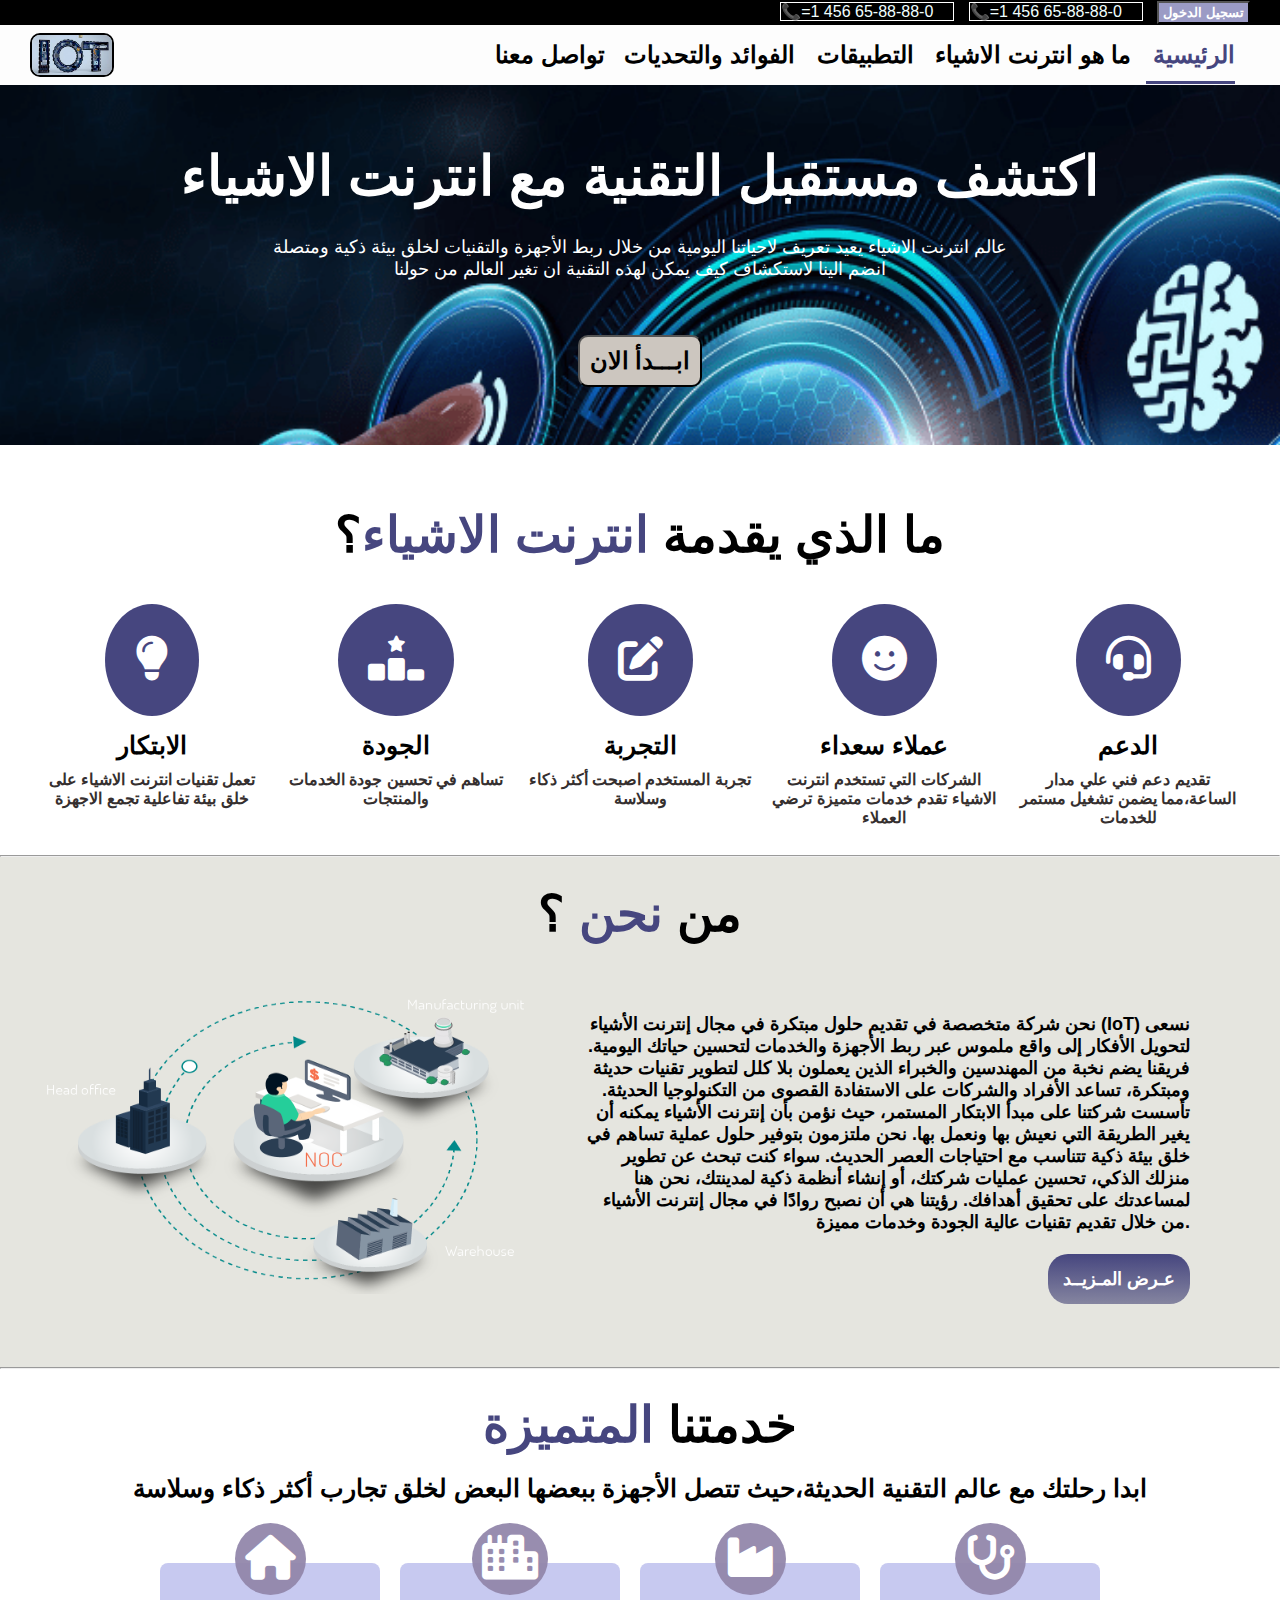
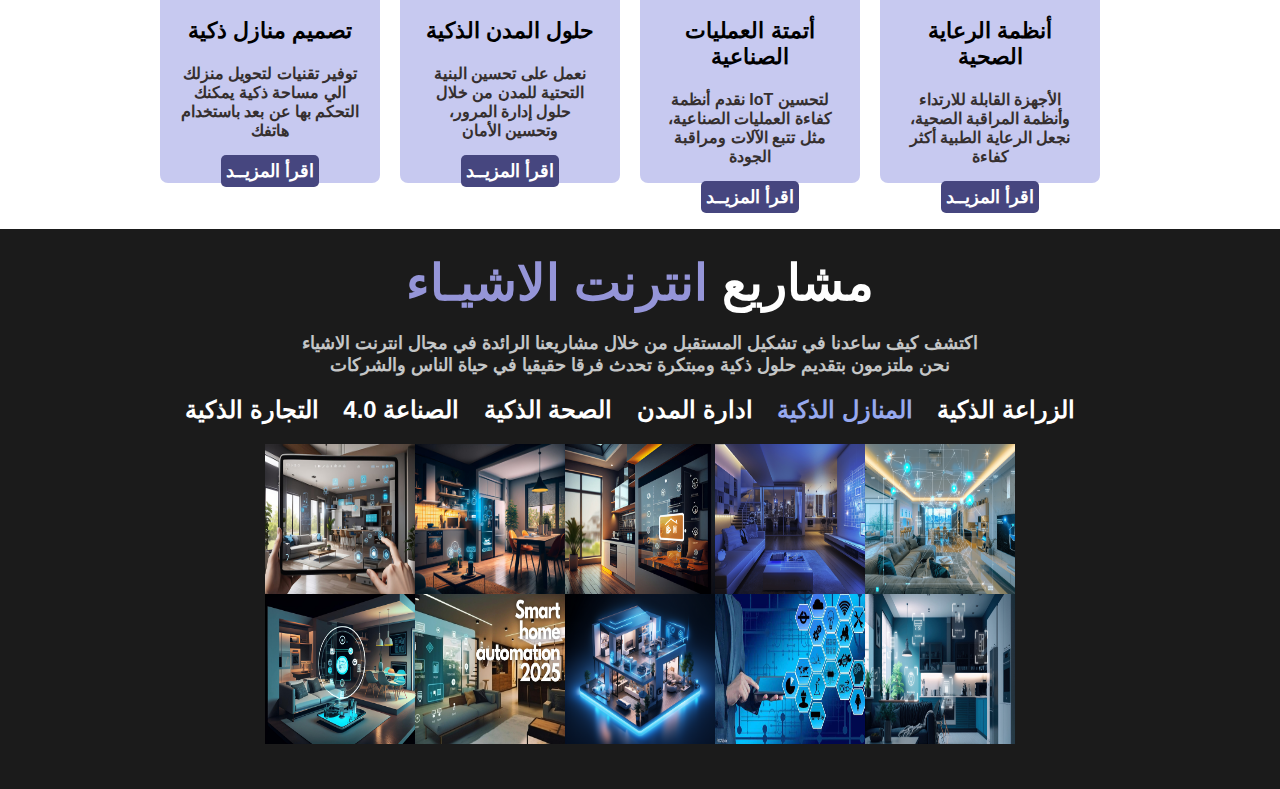
<file: index.html>
<!DOCTYPE html>
<html lang="en">
<head>
    <meta charset="UTF-8">
    <meta name="viewport" content="width=device-width, initial-scale=1.0">
    <title>الصـفـحـة الـرئـيـسـيـة</title>
    <link rel="stylesheet" href="style.css">
    <link rel="stylesheet" href="https://cdnjs.cloudflare.com/ajax/libs/font-awesome/6.7.1/css/all.min.css">
</head>
<body>
   <header>
    <nav>
<div class="phone">
   <a href="">📞=1 456 65-88-88-0</a> 
   <a href="">📞=1 456 65-88-88-0</a> 
   <button>تسجيل الدخول</button> 
</div>
   </nav>
   </header>
   <header class="header2">
    <nav>
        <div class="logo">
            <img src="img/images (1).jfif" alt="">
        </div>
<div class="links">
    <a href="" class="a1">الرئيسية </a>
    <a href="">ما هو انترنت الاشياء </a>
    <a href="" >التطبيقات </a>
    <a href="">الفوائد والتحديات</a>
    <a href="">تواصل معنا </a>
</div>
    </nav>
   </header>


   <main>
    <section class="section-one" style="background-image: url(img/2-1-1.png)"; >
    <div class="info">
      <h1>اكتشف مستقبل التقنية مع انترنت الاشياء </h1>
    <br>
       <p> عالم انترنت الاشياء يعيد تعريف لاحياتنا اليومية من خلال ربط الأجهزة والتقنيات لخلق بيئة ذكية ومتصلة
        <br>
        انضم الينا لاستكشاف كيف يمكن لهذه التقنية ان تغير العالم من حولنا</p>

       <a href="index2.html" target="_blank"><button>ابـــدأ الان</button></a>
    </div>
    </section>

    <section class="section-two">
       <h1>ما الذي يقدمة <span class="light">انترنت الاشياء</span>؟</h1>
       <div class="cardes">
        <div class="card">
            <a href=""><i class="fa-solid fa-lightbulb"></i></a>
            <h2>الابتكار</h2>
            <p> تعمل تقنيات انترنت الاشياء على خلق بيئة تفاعلية تجمع الاجهزة
               </p>
        </div>

        <div class="card">
            <a href=""><i class="fa-solid fa-ranking-star"></i></a>
            <h2>الجودة</h2>
            <p>تساهم في تحسين جودة الخدمات والمنتجات</p>
        </div>

        <div class="card">
            <a href=""><i class="fa-solid fa-pen-to-square"></i></a>
            <h2>التجربة</h2>
            <p>تجربة المستخدم اصبحت أكثر ذكاء وسلاسة</p>
        </div>

        <div class="card">
            <a href=""><i class="fa-solid fa-face-smile"></i></a>
            <h2>عملاء سعداء</h2>
            <p>الشركات التي تستخدم انترنت الاشياء تقدم خدمات متميزة ترضي العملاء </p>
        </div>

        <div class="card">
            <a href=""><i class="fa-solid fa-headset"></i></a>
            <h2>الدعم</h2>
            <p>تقديم دعم فني علي مدار الساعة،مما يضمن تشغيل مستمر للخدمات</p>
        </div>

    
       </div>
       
    </section>
<hr>
    <section class="section-three">
           <h1> من <span class="light"> نحن </span>؟</h1>
        <div class="box">
            <div class="img-box">
             <img src="img/pngwing.com.png" alt="">
            </div>


            <div class="info">
                 <p>نحن شركة متخصصة في تقديم حلول مبتكرة في مجال إنترنت الأشياء (IoT) نسعى لتحويل الأفكار إلى واقع ملموس عبر ربط الأجهزة والخدمات لتحسين حياتك اليومية. فريقنا يضم نخبة من المهندسين والخبراء الذين يعملون بلا كلل لتطوير تقنيات حديثة ومبتكرة، تساعد الأفراد والشركات على الاستفادة القصوى من التكنولوجيا الحديثة.

                 تأسست شركتنا على مبدأ الابتكار المستمر، حيث نؤمن بأن إنترنت الأشياء يمكنه أن يغير الطريقة التي نعيش بها ونعمل بها. نحن ملتزمون بتوفير حلول عملية تساهم في خلق بيئة ذكية تتناسب مع احتياجات العصر الحديث. 
               
                 سواء كنت تبحث عن تطوير منزلك الذكي، تحسين عمليات شركتك، أو إنشاء أنظمة ذكية لمدينتك، نحن هنا لمساعدتك على تحقيق أهدافك. رؤيتنا هي أن نصبح روادًا في مجال إنترنت الأشياء من خلال تقديم تقنيات عالية الجودة وخدمات مميزة.
                 </p>
               
                 <a href="">عـرض المـزيــد</a>
            </div>

            
        </div>
    </section>
<hr>
    <section class="section-four">
                  <h1>خدمتنا <span class="light"> المتميزة</span></h1>
                  <p>ابدا رحلتك مع عالم التقنية الحديثة،حيث تتصل الأجهزة ببعضها البعض لخلق تجارب أكثر ذكاء وسلاسة</p>
                  <div class="cardes1">
                    <div class="card1">
                        <a href=""><i class="fa-solid fa-house"></i></a>
                        <h2>تصميم منازل ذكية</h2>
                        <p>توفير تقنيات لتحويل منزلك الي مساحة ذكية يمكنك التحكم بها عن بعد باستخدام هاتفك 
                             </p>
                             <button href="">اقرأ المزيــد</button>
                    </div>

                    <div class="card1">
                        <a href=""><i class="fa-solid fa-city"></i></a>
                        <h2>حلول المدن الذكية</h2>
                        <p>نعمل على تحسين البنية التحتية للمدن من خلال حلول إدارة المرور، وتحسين الأمان </p>
                           
                             
                             <button href="">اقرأ المزيــد</button>
                    </div>
            

                    <div class="card1">
                        <a href=""><i class="fa-solid fa-industry"></i></a>
                        <h2>أتمتة العمليات الصناعية</h2>
                        <p>
                            نقدم أنظمة IoT لتحسين كفاءة العمليات الصناعية، مثل تتبع الآلات ومراقبة الجودة</p>
                            <button href="">اقرأ المزيــد</button>
                    </div>
            

                    <div class="card1">
                        <a href=""><i class="fa-solid fa-stethoscope"></i></a>
                        <h2>   أنظمة الرعاية الصحية
                        </h2>
                        <p> الأجهزة القابلة للارتداء وأنظمة المراقبة الصحية، نجعل الرعاية الطبية أكثر كفاءة
                        </p>
                             <button href="">اقرأ المزيــد</button>

                    </div>
                   </div>
                  
    </section>
   </main>




   <footer>
    <h1>مشاريع<span class="light"> انترنت الاشيـاء</span></h1>
    <p>اكتشف كيف ساعدنا في تشكيل المستقبل من خلال مشاريعنا الرائدة في مجال انترنت الاشياء
        <br>نحن ملتزمون بتقديم حلول ذكية ومبتكرة تحدث فرقا حقيقيا في حياة الناس والشركات</p>
    <div class="link">
         <a href="" class="a3">الزراعة الذكية</a>
         <a href="" class="a4">المنازل الذكية</a>
         <a href="" class="a3">ادارة المدن</a>
         <a href="" class="a3">الصحة الذكية</a>
         <a href="" class="a3">الصناعة 4.0</a>
         <a href="" class="a3">التجارة الذكية</a>
    </div>

    <div class="photo">
               <div class="box1">
                <img src="img/360_F_676457798_0GALUiCk0LS9cHwaMsSudGPy3rqhDQcg.jpg" alt="">
                <img src="img/luxury-smart-home.jpg" alt="">
                <img src="img/The-Evolution-of-Smart-Homes-copy-768x504.jpg" alt="">
                <img src="img/smart_home_interior_technology_integrated_interior__e99bf053-f38e-4b41-9e35-5ddda39e4da7_3-min-4.png" alt="">
                <img src="img/smart_home_interior_technology_integrated_interior__e99bf053-f38e-4b41-9e35-5ddda39e4da7_3-min-1.png" alt="">
               </div>

               <div class="box1">
                <img src="img/Smart-home.jpg" alt="">
                <img src="img/Smart_home_automation_2025.jpg" alt="">
                <img src="img/Smart-Home.png" alt="">
                <img src="img/1-1558846.jpg" alt="">
                <img src="img/0324-March-Headers_Feature1-AISmartHome-Thumbnail.jpg" alt="">
               </div>
    </div>
   </footer>
</body>
</html>
</file>
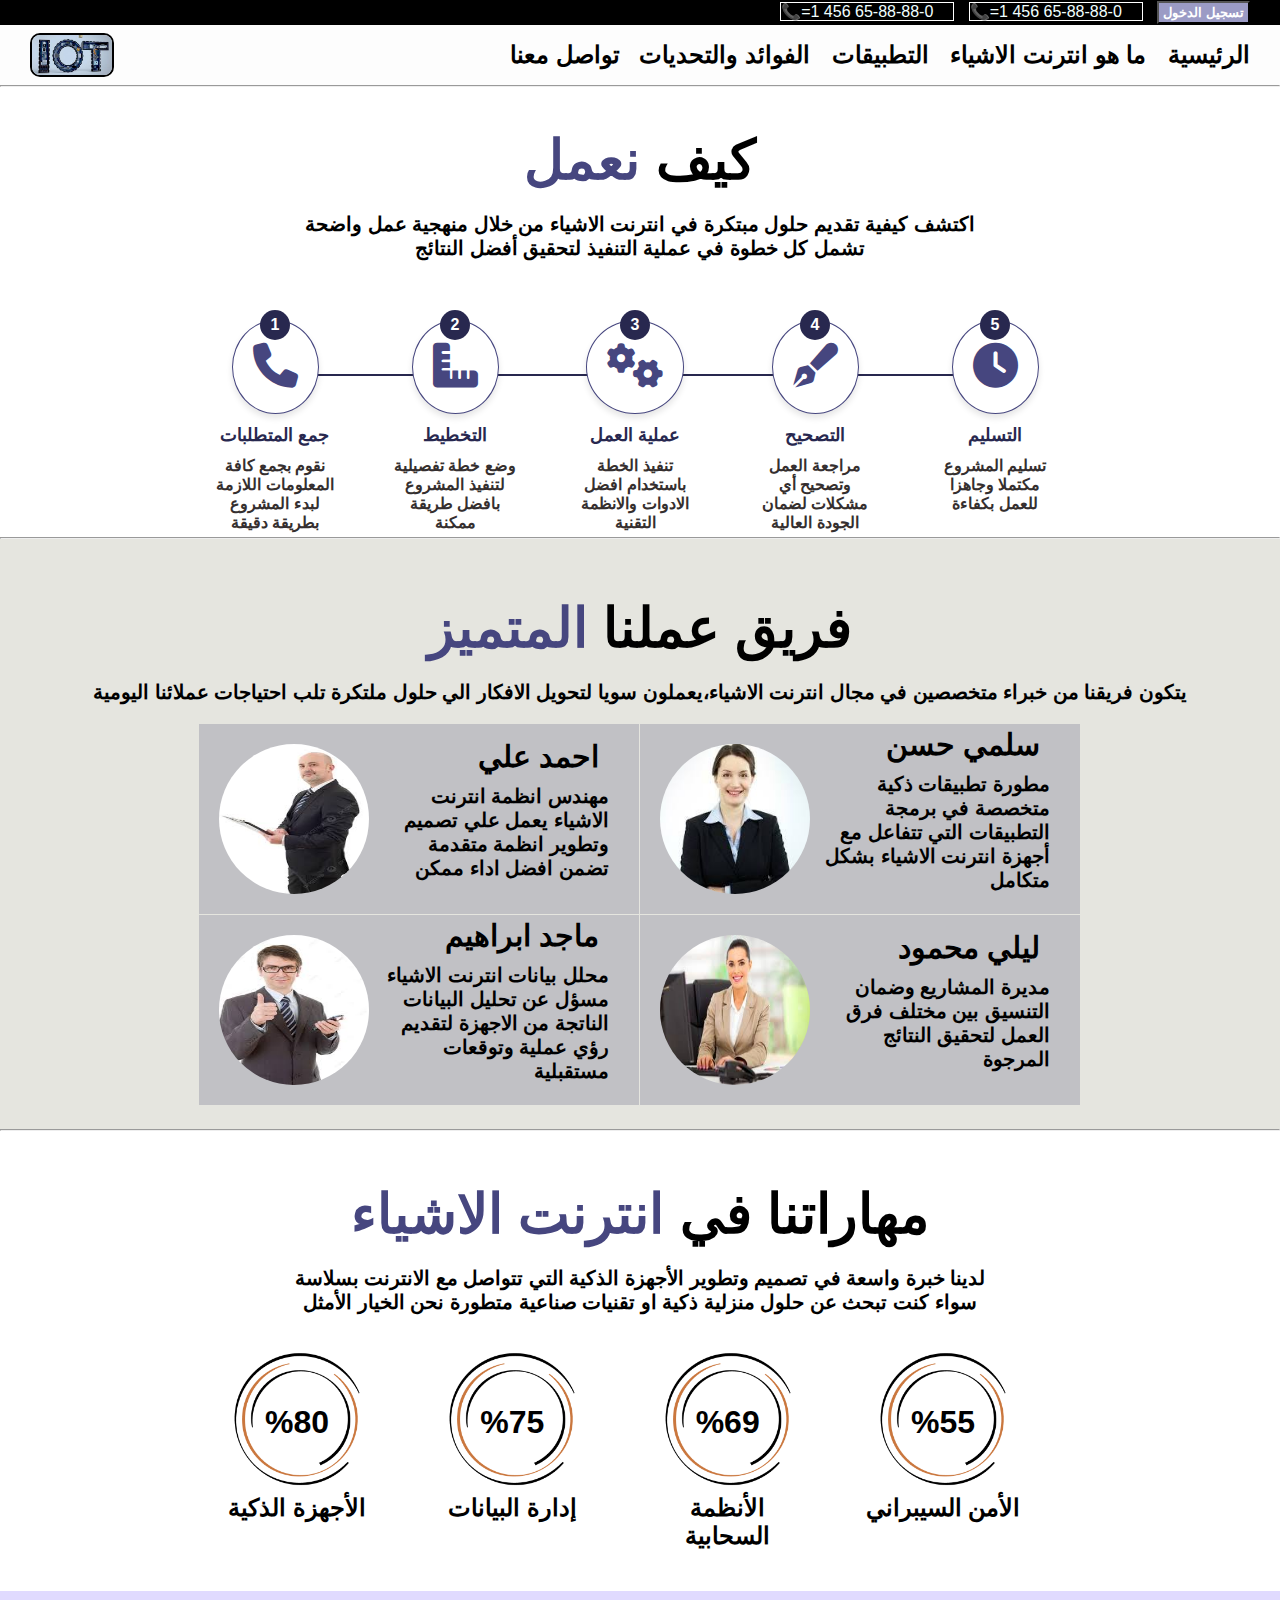
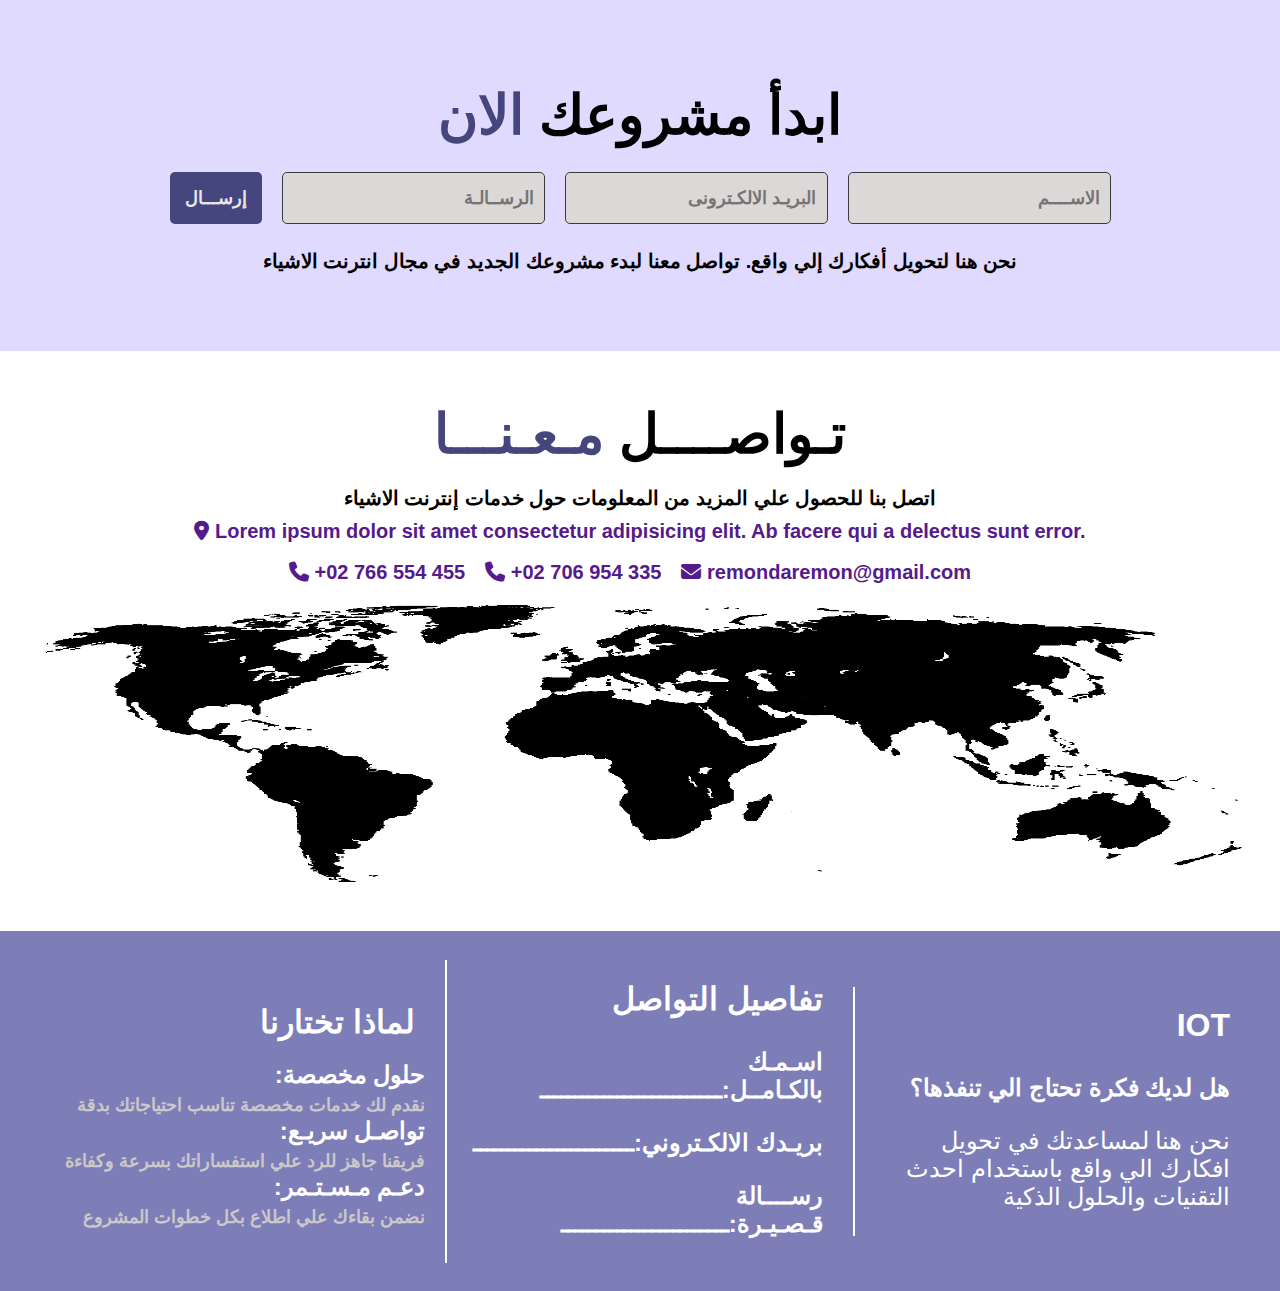
<file: index2.html>
<!DOCTYPE html>
<html lang="en">
<head>
    <meta charset="UTF-8">
    <meta name="viewport" content="width=device-width, initial-scale=1.0">
    <title>الـصـفـحـة الـفـرعـيـة</title>
    <link rel="stylesheet" href="style2.css">
    <link rel="stylesheet" href="https://cdnjs.cloudflare.com/ajax/libs/font-awesome/6.7.1/css/all.min.css">
  
</head>
<body>
    <header>
        <nav>
    <div class="phone">
       <a href="">📞=1 456 65-88-88-0</a> 
       <a href="">📞=1 456 65-88-88-0</a> 
       <button>تسجيل الدخول</button> 
    </div>
       </nav>
       </header>

<header class="header2">
 <nav>
     <div class="logo">
         <img src="img/images (1).jfif" alt="">
     </div>
<div class="links">
 <a href="index.html"  target="_blank">الرئيسية </a>
 <a href="">ما هو انترنت الاشياء </a>
 <a href="" >التطبيقات </a>
 <a href="">الفوائد والتحديات</a>
 <a href="">تواصل معنا </a>
</div>
 </nav>
</header>

<hr>


    <section class="section-one">
       <h1>كيف <span class="light">نعمل</span></h1>
       <p>اكتشف كيفية تقديم حلول مبتكرة في انترنت الاشياء من خلال منهجية عمل واضحة 
        <br> تشمل كل خطوة في عملية التنفيذ لتحقيق أفضل النتائج
       </p>
       <div class="cardes">

        <div class="line"></div>

        <div class="card">
            <h2>1</h2>
            <a href=""><i class="fa-solid fa-phone"></i></a>
            <h3>جمع المتطلبات</h3>
            <p>نقوم بجمع كافة المعلومات اللازمة لبدء المشروع بطريقة دقيقة</p>
        </div>
        
        <div class="card">
            <h2>2</h2>
            <a href=""><i class="fa-solid fa-ruler-combined"></i></a>
            <h3>التخطيط</h3>
            <p> وضع خطة تفصيلية لتنفيذ المشروع بافضل طريقة ممكنة</p>
        </div>
        
        <div class="card">
            <h2>3</h2>
            <a href=""><i class="fa-solid fa-gears"></i></a>
            <h3>عملية العمل</h3>
            <p> تنفيذ الخطة باستخدام افضل الادوات والانظمة التقنية</p>
        </div>
      
        <div class="card">
            <h2>4</h2>
            <a href=""><i class="fa-solid fa-pen-fancy"></i></a>
            <h3>التصحيح</h3>
            <p>مراجعة العمل وتصحيح أي مشكلات لضمان الجودة العالية</p>
        </div>

        <div class="card">
            <h2>5</h2>
            <a href=""><i class="fa-solid fa-clock"></i></a>
            <h3>التسليم</h3>
            <p>تسليم المشروع مكتملا وجاهزا للعمل بكفاءة</p>
          
        </div>

       
       </div>
    </section>
<hr>
    <section class="section-two">
            <h1>فريق عملنا <span class="light">المتميز</span></h1>
            <p>يتكون فريقنا من خبراء متخصصين في مجال انترنت الاشياء،يعملون سويا لتحويل الافكار الي حلول ملتكرة تلب احتياجات عملائنا اليومية</p>
            <div class="cardes1">
                <div class="card1">
                    <div class="icon"><img src="img/images (5).jfif" alt=""></div>
                    <div class="info">
                    <h4>احمد علي</h4>
                    <p>مهندس انظمة انترنت الاشياء يعمل علي تصميم وتطوير انظمة متقدمة تضمن افضل اداء ممكن</p>
                </div>
            </div>

                <div class="card1">
                    <div class="icon"><img src="img/download.jfif" alt=""></div>
                    <div class="info">
                    <h4>سلمي حسن</h4>
                    <p>مطورة تطبيقات ذكية متخصصة في برمجة التطبيقات التي تتفاعل مع أجهزة انترنت الاشياء بشكل متكامل</p>
                </div>
                </div>
            </div>

            <div class="cardes1">
                <div class="card1">
                    <div class="icon"><img src="img/download (1).jfif" alt=""></div>
                    <div class="info">
                    <h4>ماجد ابراهيم</h4>
                    <p>محلل بيانات انترنت الاشياء مسؤل عن تحليل البيانات الناتجة من الاجهزة لتقديم رؤي عملية وتوقعات مستقبلية</p>
                </div>
            </div>

                <div class="card1">
                    <div class="icon"><img src="img/images (6).jfif" alt=""></div>
                    <div class="info">
                    <h4>ليلي محمود</h4>
                    <p>مديرة المشاريع وضمان التنسيق بين مختلف فرق العمل لتحقيق النتائج المرجوة
                </div>
            </div>
    </section>
    <hr>
<section class="section-three">
    <h1>مهاراتنا في<span class="light"> انترنت الاشياء</span></h1>
    <p>لدينا خبرة واسعة في تصميم وتطوير الأجهزة الذكية التي تتواصل مع الانترنت بسلاسة 
           <br>سواء كنت تبحث عن حلول منزلية ذكية او تقنيات صناعية متطورة نحن الخيار الأمثل</p>

    <div class="box">
        <div class="n1"> 
            <h1 >%80</h1>
            <img src="img/circle-point-clip-art-circle-79034baf3bd90b24e687c9a85d629e0e.png" alt="">
            <h2>الأجهزة الذكية</h2>
        </div>
        <div class="n1"> 
            <h1 >%75</h1>
            <img src="img/circle-point-clip-art-circle-79034baf3bd90b24e687c9a85d629e0e.png" alt="">
            <h2>إدارة البيانات</h2>
        </div>
        <div class="n1"> 
            <h1 >%69</h1>
            <img src="img/circle-point-clip-art-circle-79034baf3bd90b24e687c9a85d629e0e.png" alt="">
            <h2>الأنظمة السحابية</h2>
        </div>
        <div class="n1"> 
            <h1 >%55</h1>
            <img src="img/circle-point-clip-art-circle-79034baf3bd90b24e687c9a85d629e0e.png" alt="">
            <h2>الأمن السيبراني</h2>
        </div>
    </div>
</section>




<section class="section-four"> 
       <h1>ابدأ مشروعك<span class="light"> الان</span></h1>
       <div class="info2">
        <button>إرســـال</button>
       <input type="text" placeholder="الرســالـة">
       <input type="email" placeholder="البريـد الالكـترونى">
       <input type="text" placeholder="الاســــم">
      
    </div>
    <p>نحن هنا لتحويل أفكارك إلي واقع. تواصل معنا لبدء مشروعك الجديد في مجال انترنت الاشياء</p>
</section>


<section class="section-five">
      <h1>تـواصــــل <span class="light">مـعـنـــا</span></h1>
      <p>اتصل بنا للحصول علي المزيد من المعلومات حول خدمات إنترنت الاشياء</p>
      <a href=""><i class="fa-solid fa-location-dot"></i> Lorem ipsum dolor sit amet consectetur adipisicing elit. Ab facere qui a delectus sunt error.</a>
      <br>
      <div class="info3">
      <a href=""><i class="fa-solid fa-phone"></i> +02 766 554 455</a>
      <a href=""><i class="fa-solid fa-phone"></i> +02 706 954 335</a>
      <a href=""><i class="fa-solid fa-envelope"></i> remondaremon@gmail.com</a>
    </div>
      <img src="img/pngegg.png" alt="">
</section>







<footer dir="rtl">
    <div class="col">
        <h1>IOT</h1>
         <h2>هل لديك فكرة تحتاج الي تنفذها؟</h2>
         <p>نحن هنا لمساعدتك في تحويل افكارك الي واقع باستخدام احدث التقنيات والحلول الذكية</p>
    </div>
 
    <div class="col">
        <h1>تفاصيل التواصل</h1>
        <h2>اسـمـك بالكـامــل:ــــــــــــــــــــــــــ</h2>
        <h2>بريـدك الالكـتروني:ـــــــــــــــــــــــ</h2>
        <h2>رســــالة قـصـيـرة:ــــــــــــــــــــــــ</h2>
    </div>
    
    <div class="col1">
        <H1>لماذا تختارنا</H1>
        <H2>حلول مخصصة: <br> <span class="light2">نقدم لك خدمات مخصصة تناسب احتياجاتك بدقة</span></H2>
        <H2>تواصـل سريـع: <br> <span class="light2">فريقنا جاهز للرد علي استفساراتك بسرعة وكفاءة</span></H2>
        <H2>دعـم مـسـتـمر: <br> <span class="light2">نضمن بقاءك علي اطلاع بكل خطوات المشروع</span></H2>
    </div>
    
</footer>
</body>
</html>
</file>
<file: style.css>
*{
    padding: 0;
    margin: 0;
}
body{
    font-family: Arial, Helvetica, sans-serif;
}
header nav{
         height:25px;
         background-color: black;
         display: flex;
         justify-content: end;
         align-items: center;
    
         padding-right: 30px;
         padding-left: 30px;
}

.phone a{
    color: azure;
    text-decoration: none;
    padding-right: 20px;
    justify-content: center;
    align-items: center;
    border: 1px solid white;
    text-align: center;
    margin-right: 10px;
}

.phone button{
    color: rgb(255, 255, 255);
    text-decoration: none;
    padding:2px;  
   padding-left: 4px;
   padding-right: 4px;
    text-align: center;
    align-items: center;
    background-color: rgba(167, 167, 212, 0.928);
    font-weight: bold;
    filter: drop-shadow(2px 2px 2px 2px rgb(255, 255, 255));
}

.phone button:hover{
    color: rgb(255, 255, 255);
 
    background-color: rgba(198, 198, 208, 0.669);

    filter: drop-shadow(2px 2px 2px 2px rgb(255, 255, 255));
}

.header2 nav{
    background-color: #fdfdfd;
    height: 60px;
    display: flex;
    justify-content:space-between;
    align-items: center;
}

.header2 nav .logo{
   width: 80px;
   height: 40px;
   overflow: hidden;
   border: 2px solid black;
   border-radius:10px ;
  

}

.header2 nav .logo img{
    width: 80px;
    height: 40px;
   
 }
.links a{
    margin-left: 15px;
    text-decoration: none;
    color: black;
    font-size: x-large;
    font-weight: bold;
}


.links a:hover{
    color: rgb(70, 70, 127);
    border-bottom: 3px solid rgb(70, 70, 127);
    padding-bottom: 13px;
}
.links .a1 {
    margin-right: 15px;
    text-decoration: none;
    color: rgb(70, 70, 127);
    font-size:x-large;
    font-weight: bold;
    border-bottom: 3px solid rgb(70, 70, 127);
    padding-bottom: 13px;
}

.section-one{
    background-size: cover;
    height: 300px;
    display: flex;
    flex-direction: column;
    justify-content: center;
    align-items: center;
    text-align: center;
    padding: 30px;

  
}

.section-one h1{
    font-size: 55px;
    margin-bottom: 10px;
    font-weight: bold;
    color: rgb(255, 255, 255);
    
}

.section-one p{
   font-size: large;
   margin-bottom: 55px;
   color: rgb(255, 255, 255);
}

.section-one button{
    background-color: rgb(204, 198, 191);
    font-size: x-large;
    font-weight: bold;
    padding: 10px;
    border-radius: 10px;
 
 }


 .section-one button:hover{
    background-color: rgba(168, 171, 203, 0.897);
    color: white;
 }

.section-two{
    height: 350px;
    display: flex;
    flex-direction: column;
    justify-content: center;
    align-items: center;
    text-align: center;
    padding: 30px;
}

.section-two h1{
     font-size: 50px;
    padding: 30px;
    margin-top: 10px;
}

.section-two .light{
    color: rgb(70, 70, 127);
}
.cardes{
    display: flex;
    justify-content: center;
}



.cardes .card{
    height: 220px;
    width: 50%;
    display: flex;
    flex-direction: column;
    align-items: center;
    text-align: center;
    padding-right: 50px;
    padding-left: 50px;
     padding: 10px;
}   

.cardes .card:hover{
    background-color: rgb(217, 216, 215);
    border-radius: 20px;
} 
.cardes .card a{
    color: white;
    background-color: rgb(70, 70, 127);
    text-decoration: none;
    font-size: 45px;
    font-weight: bold;
     padding: 30px;
     border-radius: 50%;
     margin-bottom: 10px;
}   


.cardes .card h2{
    text-decoration: none;
    font-size: 25px;
    font-weight: bold;
    padding: 5px;
    margin-bottom: 5px;
} 


.cardes .card p{
    text-decoration: none;
    font-size: medium;
    font-weight: bold;
    color: rgb(53, 47, 47);
    margin-bottom: 10px;
} 


.section-three{
    background-color: rgba(215, 215, 205, 0.648);
    height: 450px;
    display: flex;
    flex-direction: column;
    justify-content: center;
    align-items: center;
    text-align: center;
    padding: 30px;
}


.section-three .box{
    display: flex;
    justify-content: center;
    align-items: center;
    text-align: center;
}

.box .img-box{
    height: 300px;
    width: 500px;
    overflow: hidden;
    gap: 20px;
    margin-bottom: 15px;
}

.box .img-box img{
    height: 300px;
    width: 500px;
  
}


.box .info{
    text-align: right;
    width: 50%;
    overflow: hidden;
    padding: 60px;
   
}


.box .info p{
   font-size: large;
   font-weight: bold;
   margin-bottom: 35px;
}

.box .info a{
    color: white;
    background-image: linear-gradient(rgb(70, 70, 127), rgb(133, 133, 160));
    text-decoration: none;
    font-size: large;
    margin-bottom: 20px;
    padding: 15px;
    font-weight: bold;
    border-radius: 20px;
 }


 .box .info a:hover{
    color: white;
    background-image: linear-gradient(rgb(153, 153, 156), rgb(84, 87, 92));
   
 }


.section-three h1{
    font-size: 50px;
   padding: 10px;
  
}

.section-three .light{
    color: rgb(70, 70, 127);
}


.section-four{
    background-color: rgb(255, 255, 255);
    height: 400px;
    display: flex;
    flex-direction: column;
    justify-content: center;
    align-items: center;
    text-align: center;
    padding: 30px;
}

.section-four h1{
    font-size: 50px;
    padding: 10px;
}


.section-four .light{
     color: rgb(70, 70, 127); 
}

.section-four p{
    font-size: 25px;
    padding: 10px;
    font-weight: bold;
}




.cardes1{
    display: flex;
    justify-content: center;
    padding: 30px;
    margin-top: 20px;
    
}



.cardes1 .card1{
    background-color: rgb(199, 201, 240);
    height: 200px;
    width: 200px;
    display: flex;
    flex-direction: column;
    align-items: center;
    text-align: center;
    margin-right: 20px;
    padding: 10px;
     position: relative;
     border-radius:8px ;
}   





.cardes1 .card1:hover{
    background-color: rgba(155, 156, 167, 0.77);
    
  
}   


.cardes1 .card1 a{
    color: white;
    background-color: rgba(145, 133, 170, 0.936);
    text-decoration: none;
    font-size: 45px;
    font-weight: bold;
    padding: 10px;
     border-radius: 50%;
     margin-bottom: 30px;
     position: absolute;
    top: -40px;
}   


.cardes1 .card1 .a2{
    color: white;
    font-size: 45px;
    font-weight: bold;
    padding: 10px;
     margin-bottom: 30px;
   
} 

.cardes1 .card1 h2{
    text-decoration: none;
    font-size: 22px;
    font-weight: bold;
    padding: 5px;
    margin-top: 40px;
    margin-bottom: 5px;
} 


.cardes1 .card1 p{
    text-decoration: none;
    font-size: medium;
    color: rgb(53, 47, 47);
    margin-bottom: 5px;
} 


.cardes1 .card1 button{
    text-decoration: none;
    font-size: large;
    font-weight: bold;
    color: rgb(255, 255, 255);
    margin-bottom: 10px;
    background-color: rgb(70, 70, 127);
    border-radius: 5px;
    padding: 5px;
    border:  rgb(70, 70, 127);
} 

.cardes1 .card1 button:hover{
    color: black;
    background-color: rgb(159, 159, 205);
    
} 








footer{
    
        background-color: rgb(27, 27, 27);
        height: 500px;
        display: flex;
        flex-direction: column;
        justify-content: center;
        align-items: center;
        text-align: center;
        padding: 30px;
    
}


footer h1{
    color: white;
    font-size: 50px;
    padding: 10px;
}


footer p{
    color: rgb(196, 198, 199);
    font-size: large;
    padding: 10px;
    font-weight: bold;
    margin-bottom: 10px;
}


.light{
    color: rgb(149, 149, 216); 
 }


 footer .link .a3 {
    color: rgb(255, 255, 255);
    text-decoration: none;
    justify-content: center;
    align-items: center;
    text-align: center;
    font-weight: bold;
    font-size: x-large;
    margin-right: 20px;
}


footer .link .a3:hover {
    color: rgb(151, 169, 239);
  
}


footer .link .a4 {
    color: rgb(151, 169, 239);
    text-decoration: none;
    justify-content: center;
    align-items: center;
    text-align: center;
    font-size: x-large;
    margin-right: 20px;
    font-weight: bold;
}


footer .photo{ 
    display: flex;
    flex-direction: column;
    justify-content: center;
    text-align: center;
    align-items: center;
    margin-top: 20px;
    margin-bottom: 30px;
} 

footer .photo .box1{
    display: flex;
    justify-content: center;
    align-items: center;
    height: 150px;
    width: 150px;
}

footer .photo .box1 img{
    height: 150px;
    width: 150px;
}
</file>
<file: style2.css>
*{
    padding: 0;
    margin: 0;
}
body{
    font-family: 'Franklin Gothic Medium', 'Arial Narrow', Arial, sans-serif;
}



header nav{
    height:25px;
    background-color: black;
    display: flex;
    justify-content: end;
    align-items: center;

    padding-right: 30px;
    padding-left: 30px;
}

.phone a{
color: azure;
text-decoration: none;
padding-right: 20px;
justify-content: center;
align-items: center;
border: 1px solid white;
text-align: center;
margin-right: 10px;
}

.phone button{
color: rgb(255, 255, 255);
text-decoration: none;
padding:2px;  
padding-left: 4px;
padding-right: 4px;
text-align: center;
align-items: center;
background-color: rgba(167, 167, 212, 0.928);
font-weight: bold;
filter: drop-shadow(2px 2px 2px 2px rgb(255, 255, 255));
}

.phone button:hover{
color: rgb(255, 255, 255);

background-color: rgb(198, 198, 208, 0.669);

filter: drop-shadow(2px 2px 2px 2px rgb(255, 255, 255));
}
.header2 nav{
    background-color: #fdfdfd;
    height: 60px;
    display: flex;
    justify-content:space-between;
    align-items: center;
    padding-right: 30px;
    padding-left: 30px;
}

.header2 nav .logo{
   width: 80px;
   height: 40px;
   overflow: hidden;
   border: 2px solid black;
   border-radius:10px ;


}

.header2 nav .logo img{
    width: 80px;
    height: 40px;
   
 }
.links a{
    margin-left: 15px;
    text-decoration: none;
    color: black;
    font-size: x-large;
    font-weight: bold;
}


.links a:hover{
    color: rgb(70, 70, 127);
    border-bottom: 3px solid rgb(70, 70, 127);
    padding-bottom: 13px;
}





.section-one{
    margin-top: 40px;
    height: 350px;
    display: flex;
    flex-direction: column;
    justify-content: center;
    align-items: center;
    text-align: center;
    padding: 30px;
}

.section-one h1{
    margin-top: 24px;
     font-size: 55px;
     padding: 10px;
  
}

.section-one .light{
    color: rgb(70, 70, 127);
}


.section-one p{
    font-size: 20px;
    padding: 10px;
    font-weight: bold;
}


.cardes{
    display: flex;
    justify-content: center;
margin: 40px;
position: relative;
}



.cardes .card{
    height: 200px;
    width: 150px;
    display: flex;
    flex-direction: column;
    align-items: center;
    text-align: center;
    margin-right: 10px;
     padding: 10px;
    position: relative;
   
}   

.card h2{
    display: flex;
    justify-content: center;
    align-items: center;
   background-color: rgb(40, 40, 79);
   color: rgb(255, 255, 255);
   width: 30px;
   height: 30px;
   border-radius: 50%;
   font-size: medium;
   position: absolute;
   bottom: 190px;
}

.card h3{
    text-align: center;
  color: rgb(40, 40, 79);
  font-size: large;
  font-weight: bold;
  
}

.card p{
    text-align: center;
    font-size: medium;
    color: rgb(53, 47, 47);
  font-weight: bold;
  
}

.cardes .card a{
    box-shadow: 0 4px 6px rgb(0, 0, 0,0.1);
    border: 1.5px solid rgb(70, 70, 127);
    color: rgb(70, 70, 127);
    background-color: white;
    text-decoration: none;
    font-size: 45px;
    font-weight: bold;
     padding: 20px;
     border-radius: 50%;
     margin-bottom: 10px;
  
}  

.cardes .card a:hover{
  
    font-size: 50px;
  
}  


.line{
    display: flex;
   position: absolute;
   bottom: 70%;
    width: 88%;
    height: 2px;
    background-color:rgb(40, 40, 79) ;
}



.section-two{
    background-color: rgba(215, 215, 205, 0.648);
    
    height:530px;
    display: flex;
    flex-direction: column;
    justify-content: center;
    align-items: center;
    text-align: center;
    padding: 30px;
}

.section-two h1{
    margin-top: 24px;
     font-size: 55px;
     padding: 10px;
  
}

.section-two .light{
    color: rgb(70, 70, 127);
}


.section-two p{
    font-size: 20px;
    padding: 10px;
    font-weight: bold;
    margin-bottom: 10px;
}


.cardes1{
    display: flex;
    justify-content: center;
   
   
    
}



.cardes1 .card1{
    background-color: rgb(193, 193, 197);
    height: 150px;
    width: 400px;
    display: flex;
    justify-content: center;
    align-items: center;
    text-align: right;
   margin-right: 1px;
    padding: 20px;
    margin-bottom: 1px;
    
     
}   



.cardes1 .card1:hover{
    background-color: rgba(167, 167, 219, 0.837);
  
}  

.cardes1 .card1 .icon{
    height: 150px;
    width: 200px;
   
}

.cardes1 .card1 .icon img{
    height: 150px;
    width: 150px;
    border-radius: 50%;
    
}

.cardes1 .card1 .info h4{
   font-size: 30px;
   font-weight: bold;
   padding-right: 20px;
   color: black;
}



.section-three {
    background-color: rgba(255, 255, 255, 0.856);
    height:400px;
    display: flex;
    flex-direction: column;
    justify-content: center;
    align-items: center;
    text-align: center;
    padding: 30px;
}


.section-three h1{
    margin-top: 24px;
     font-size: 55px;
     padding: 10px;
  
}

.section-three .light{
    color: rgb(70, 70, 127);
}


.section-three p{
    font-size: 20px;
    padding: 10px;
    font-weight: bold;
    margin-bottom: 10px;
}


.box{
    display: flex;
    justify-content: center;
    align-items: center;
    text-align: center;
   
}



 .n1{
    height: 220px;
    width: 50%;
    display: flex;
    flex-direction: column;
    align-items: center;
    text-align: center;
    margin-right: 40px;
     padding: 10px;
}   



.n1 img{
    height: 150px;
    position: relative;
}

.n1 h1{
    font-size: xx-large;
    position: absolute;
    text-align: center;
    margin-top: 50px;
}


.n1 h2{
    font-size: x-large;
    font-weight: bold;

  
}


.section-four {
    background-color: rgba(219, 212, 255, 0.856);
    height:300px;
    display: flex;
    flex-direction: column;
    justify-content: center;
    align-items: center;
    text-align: center;
    padding: 30px;
}

.section-four h1{
    margin-top: 24px;
     font-size: 55px;
     padding: 10px;
  
}

.section-four .light{
    color: rgb(70, 70, 127);
}

.info2{
    margin-top: 15px;
    display: flex;
    justify-content: center;
    text-align: right;
    margin-bottom: 15px;
}

.info2 input {
    text-align: right;
    padding: 10px;
    margin-left: 20px;
    background-color: #ddd8d8;
    color: #000000;
    border: 1px solid #3a3a3a;
    border-radius: 5px;
    font-size: large;
    font-weight: bold;
}


.info2 button {
    padding: 15px;
    background-color:rgb(70, 70, 127);
    color: #eae5e5;
    border: none;
    border-radius: 5px;
    font-size: large;
    font-weight: bold;
}

.info2 button:hover {
    background-color: #d0c2ff;
    color: rgb(0, 0, 0);
   
}


.section-four p{
    font-size: 20px;
    padding: 10px;
    font-weight: bold;
    margin-bottom: 10px;
}


.section-five {
  
    height:500px;
    display: flex;
    flex-direction: column;
    justify-content: center;
    align-items: center;
    text-align: center;
    padding: 30px;
}

.section-five h1{
    margin-top: 24px;
     font-size: 55px;
     padding: 10px;
  
}

.section-five .light{
    color: rgb(70, 70, 127);
}


.section-five p{
    font-size: 20px;
    padding: 10px;
    font-weight: bold;
   
}

.section-five a{
    text-decoration: none;
    font-size: 20px;
 
    font-weight: bold;
   
}

.section-five .info3 {
    display: flex;
    justify-content: center;
    align-items: center;
    text-decoration: none;
    font-size: 20px;
   
    font-weight: bold;
    margin-bottom: 10px;
}


.section-five .info3 a{
 margin-right: 20px;
    font-size: 20px;
 
    font-weight: bold;
}


.section-five img{
   width: 100%;
   height: 300px;
  
   }


FOOTER{
    margin-top: 20px;
    background-color: rgba(93, 93, 165, 0.803);
    color: white;
   height:300px;
   display: flex;
   justify-content: end;
   align-items: center;
   text-align: right;
   padding: 30px;
   
}


footer .col{
    width: 33%;
    margin-left: 10px;
    padding: 10px;
    border-left: 2px solid white;
}


footer .col h1{
    font-size: xx-large;
    margin-bottom: 10px;
    padding: 10px;
}


footer .col h2{
    font-size: x-large;
    margin-bottom: 5px;
    padding: 10px;
}

footer .col p{
    font-size: x-large;
    margin-bottom: 5px;
    padding: 10px;
}

footer .col1{
    width: 33%;
    margin-left: 10px;
    padding: 10px;

}


footer .col1 h1{
    font-size: xx-large;
    margin-bottom: 10px;
    padding: 10px;
}

footer .col1 h2{
    font-size: x-large;

   
}

footer .col1 .light2{
    font-size: large;
    color: #cac8c8;
   
}
</file>
